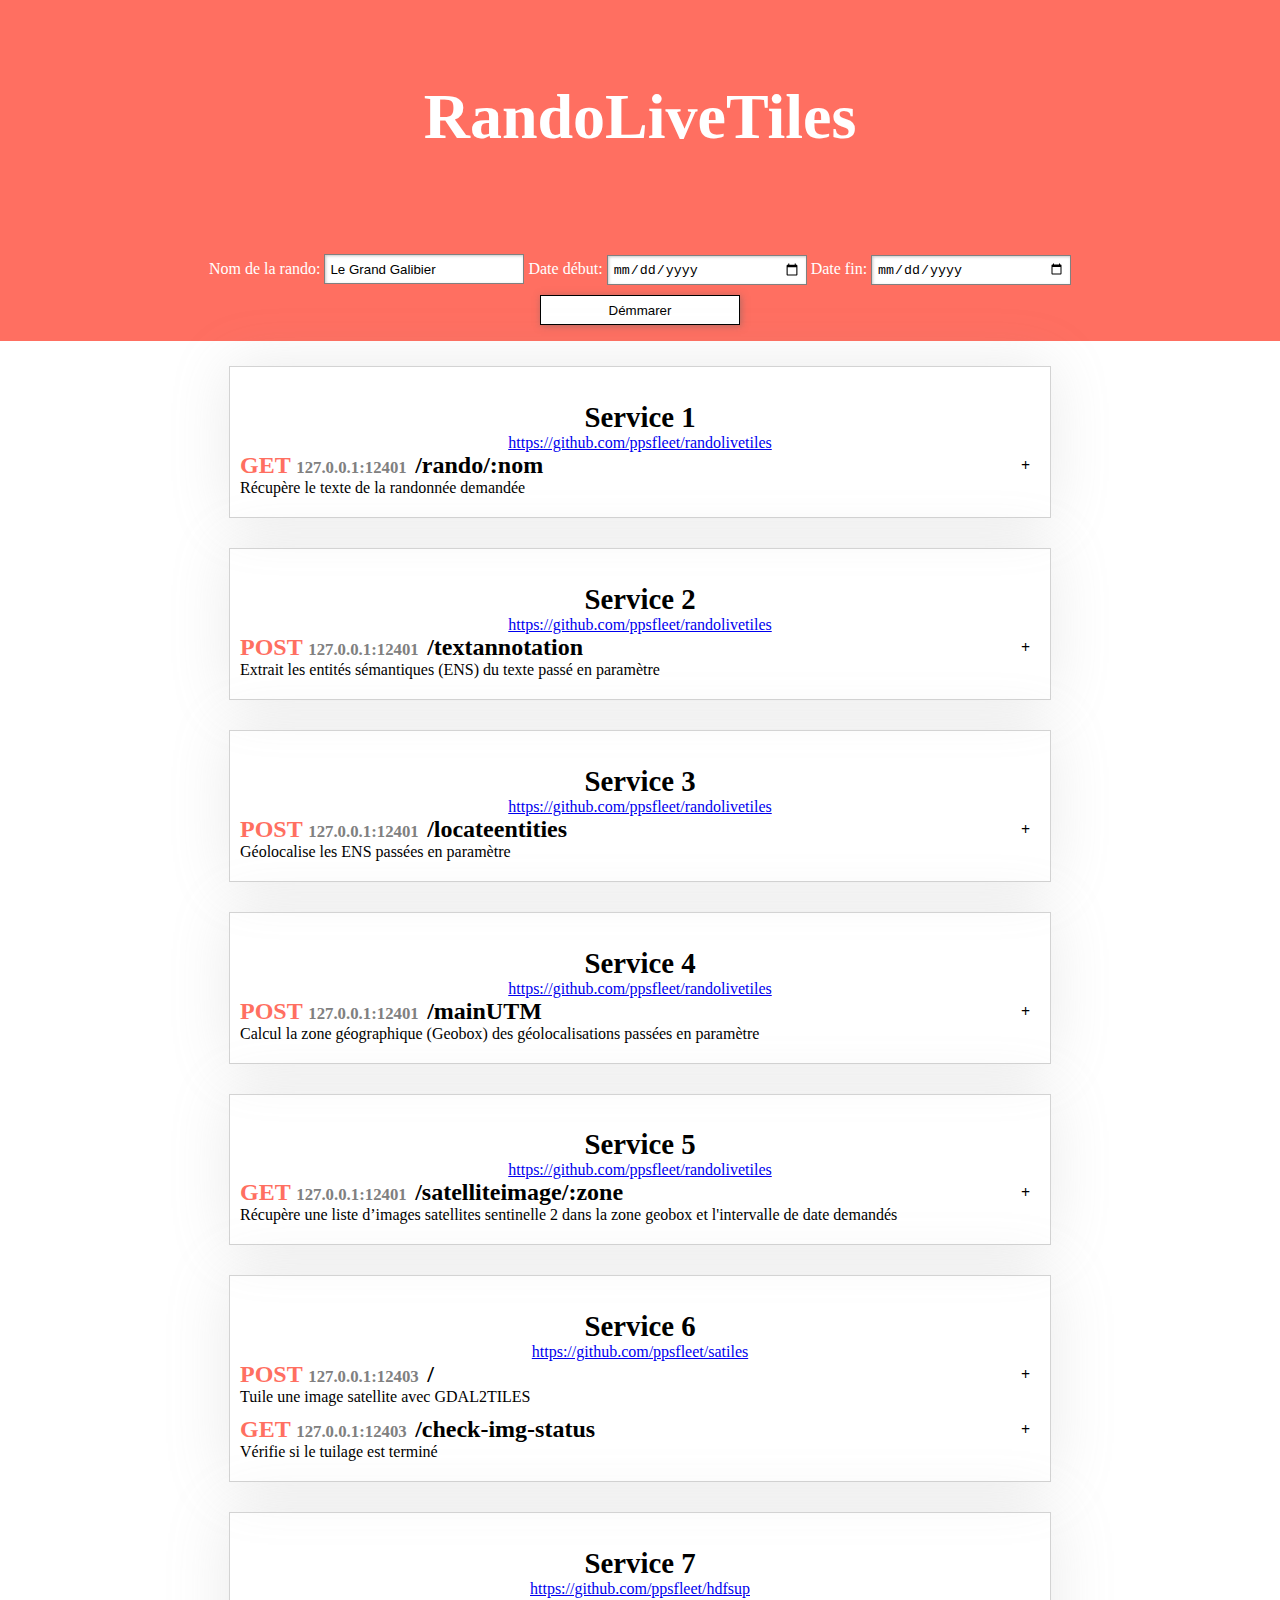
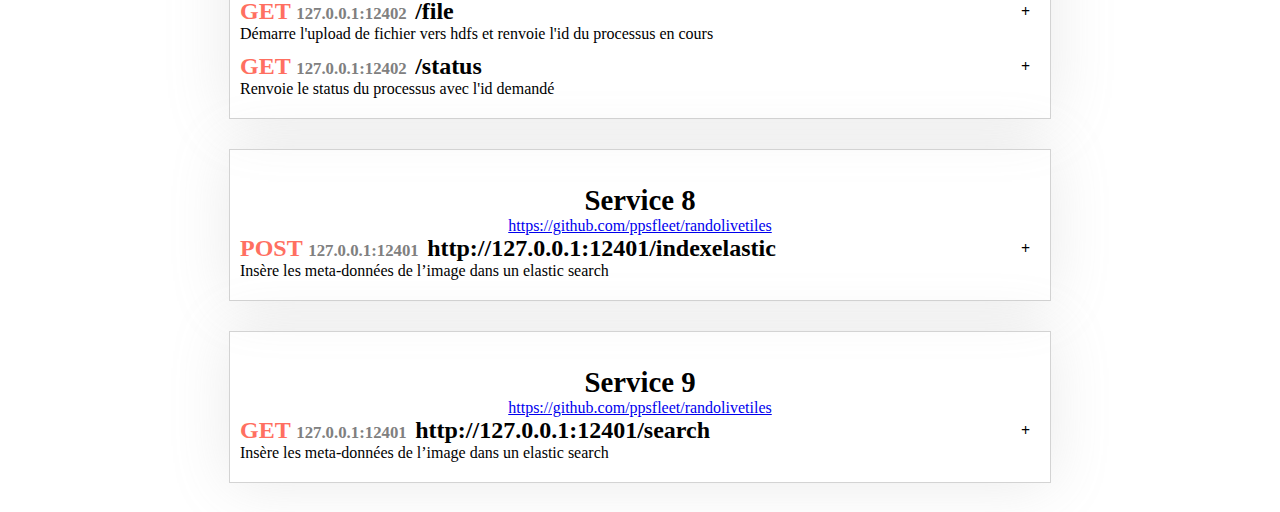
<file: index.html>
<html>
  <head>
    <title></title>
    <meta charset="utf-8" />
    <link rel="stylesheet" media="screen" href="https://fontlibrary.org/face/elaine-sans" type="text/css"/>
    <link rel="stylesheet" type="text/css" media="screen" href="main.css" />

    <script src="steps/step.js"></script>
    <script src="steps/step1.js"></script>
    <script src="steps/step2.js"></script>
    <script src="steps/step3.js"></script>
    <script src="steps/step4.js"></script>
    <script src="steps/step5.js"></script>
    <script src="steps/step6.js"></script>
    <script src="steps/step7.js"></script>
    <script src="steps/step8.js"></script>
    <script src="steps/step9.js"></script>

  </head>
  <body>
      <header class="top">
        <h1 class="top__main-title">RandoLiveTiles</h1>
        <form>
            <label for="rando">Nom de la rando:</label>
            <input type="text" name="rando-name" id="rando" value="Le Grand Galibier"/>

            <label for="date1">Date début:</label>
            <input id="date1" type="date"/>
            <label for="date1">Date fin:</label>
            <input id="date2" type="date"/>
            <br/>
            <input type="button" value="Démmarer" onclick="start()"/>
          </form>
      </header>
      <main>
          <section>
            <article class="application" id="app1">
                <header class="application__description">
                    <h2 class="application__title">Service 1</h2>
                    <a href="https://github.com/ppsfleet/randolivetiles">https://github.com/ppsfleet/randolivetiles</a>
                </header>
                 <!--------- Route /RANDO ----------->
                  <div class="route">
                    <header class="route__top">
                      <h3 class="route__title"><span class="route__verbe">GET</span> <span class="route__server">127.0.0.1:12401</span>/rando/:nom</h3>
                      <div class="route__description">Récupère le texte de la randonnée demandée</div>
                    </header>

                    <div class="route__content">
                      <!--------- input ----------->
                      <div class="route__input">
                        <div class="route__subtitle">Entrée</div>
                          - Paramètre URL:
                          <pre>nom : nom de la randonnée</pre>
                        </ul>
                      </div>
                      <!--------- output ---------->
                      <div class="route__output">
                          <div class="route__subtitle">Sortie</div>
                          <pre>[description des randonnées trouvées]</pre>
                      </div>
                      <!--------- exemple --------->
                      <div class="route__exemple">
                          <div class="route__subtitle">Exemple</div>
                          <div id="app1-exemple"></div>
                      </div>
                    </div>
                  </div>
            </article>

<!-- 2 --------------------------------------------------------------------------------------------------------------------------------->

            <article class="application" id="app2">
                <header class="application__description">
                    <h2 class="application__title">Service 2</h2>
                    <a href="https://github.com/ppsfleet/randolivetiles">https://github.com/ppsfleet/randolivetiles</a>
                </header>
                <!--------- Route /textannotation ----------->
                <div class="route">
                  <header class="route__top">
                    <h3 class="route__title"><span class="route__verbe">POST</span> <span class="route__server">127.0.0.1:12401</span>/textannotation</h3>
                    <div class="route__description">Extrait les entités sémantiques (ENS) du texte passé en paramètre</div>
                  </header>

                  <div class="route__content">
                    <!--------- input ----------->
                    <div class="route__input">
                      <div class="route__subtitle">Entrée</div>
                        - Paramètre POST:
                        <pre>text : description de la randonnée</pre>
                      </ul>
                    </div>
                    <!--------- output ---------->
                    <div class="route__output">
                        <div class="route__subtitle">Sortie</div>
                        <pre>[  "ENS1","ENS2",...]</pre>
                    </div>
                    <!--------- exemple --------->
                    <div class="route__exemple" >
                        <div class="route__subtitle">Exemple</div>
                        <div id="app2-exemple">

                        </div>
                    </div>
                  </div>
                </div>
            </article>

<!-- 3 --------------------------------------------------------------------------------------------------------------------------------->

            <article class="application" id="app3">
                <header class="application__description">
                    <h2 class="application__title">Service 3</h2>
                    <a href="https://github.com/ppsfleet/randolivetiles">https://github.com/ppsfleet/randolivetiles</a>
                </header>
                <!--------- Route /locateentities ----------->
                <div class="route">
                    <header class="route__top">
                      <h3 class="route__title"><span class="route__verbe">POST</span> <span class="route__server">127.0.0.1:12401</span>/locateentities</h3>
                      <div class="route__description">Géolocalise les ENS passées en paramètre</div>
                    </header>

                    <div class="route__content">
                      <!--------- input ----------->
                      <div class="route__input">
                        <div class="route__subtitle">Entrée</div>
                          - Paramètre POST:
                          <pre>places : [place1,place2,...]</pre>
                        </ul>
                      </div>
                      <!--------- output ---------->
                      <div class="route__output">
                          <div class="route__subtitle">Sortie</div>
                          <pre>[  "géolocalisation1","géolocalisation2",...]</pre>
                      </div>
                      <!--------- exemple --------->
                      <div class="route__exemple">
                          <div class="route__subtitle">Exemple</div>
                          <div id="app3-exemple"></div>
                      </div>
                    </div>
                  </div>
            </article>

<!-- 4 --------------------------------------------------------------------------------------------------------------------------------->

            <article class="application" id="app4">
                <header class="application__description">
                    <h2 class="application__title">Service 4</h2>
                    <a href="https://github.com/ppsfleet/randolivetiles">https://github.com/ppsfleet/randolivetiles</a>
                </header>
                <!--------- Route /randolivetiles ----------->
                <div class="route">
                  <header class="route__top">
                    <h3 class="route__title"><span class="route__verbe">POST</span> <span class="route__server">127.0.0.1:12401</span>/mainUTM</h3>
                    <div class="route__description">Calcul la zone géographique (Geobox) des géolocalisations passées en paramètre</div>
                  </header>

                  <div class="route__content">
                    <!--------- input ----------->
                    <div class="route__input">
                      <div class="route__subtitle">Entrée</div>
                        - Paramètre POST:
                        <pre>geolocs:[  "géolocalisation1","géolocalisation2",...]</pre>
                      </ul>
                    </div>
                    <!--------- output ---------->
                    <div class="route__output">
                        <div class="route__subtitle">Sortie</div>
                        <pre>[  "coordonée1","coordonée2","coordonée3","coordonée4"]</pre>
                    </div>
                    <!--------- exemple --------->
                    <div class="route__exemple">
                        <div class="route__subtitle">Exemple</div>
                        <div id="app4-exemple"></div>
                    </div>
                  </div>
                </div>
            </article>

<!-- 5 ------------------------------------------------------------------------------------------------------------------------------->

            <article class="application" id="app5">
                <header class="application__description">
                    <h2 class="application__title">Service 5</h2>
                    <a href="https://github.com/ppsfleet/randolivetiles">https://github.com/ppsfleet/randolivetiles</a>
                </header>
                <!--------- Route /satelliteimage ----------->
                <div class="route">
                  <header class="route__top">
                    <h3 class="route__title"><span class="route__verbe">GET</span> <span class="route__server">127.0.0.1:12401</span>/satelliteimage/:zone</h3>
                    <div class="route__description">Récupère une liste d’images satellites sentinelle 2 dans la zone geobox et l'intervalle de date demandés</div>
                  </header>

                  <div class="route__content">
                    <!--------- input ----------->
                    <div class="route__input">
                      <div class="route__subtitle">Entrée</div>
                        - Paramètre URL:
                        <pre>zone: coordonée1,coordonée2,coordonée3,coordonée4</pre>
                        - Paramètre GET:
                        <pre>dateBegin: date debut de recherche d'image au format iso 8601</pre>
                        <pre>dateEnd: date fin de recherche d'image au format iso 8601</pre>
                      </ul>
                    </div>
                    <!--------- output ---------->
                    <div class="route__output">
                        <div class="route__subtitle">Sortie</div>
                        <pre>{"img":[{"location":...,"projection":...,"url":...,"cloudCover":...,"date":...,"level":...},{...},...]</pre>
                    </div>
                    <!--------- exemple --------->
                    <div class="route__exemple">
                        <div class="route__subtitle">Exemple</div>
                        <div id="app5-exemple"></div>
                    </div>
                  </div>
                </div>
            </article>

<!-- 6 ------------------------------------------------------------------------------------------------------------------------------->

            <article class="application" id="app6">
                <header class="application__description">
                    <h2 class="application__title">Service 6</h2>
                    <a href="https://github.com/ppsfleet/satiles">https://github.com/ppsfleet/satiles</a>
                </header>
                 <!--------- Route / ----------->
                 <div class="route">
                  <header class="route__top">
                    <h3 class="route__title"><span class="route__verbe">POST</span> <span class="route__server">127.0.0.1:12403</span>/</h3>
                    <div class="route__description">Tuile une image satellite avec GDAL2TILES</div>
                  </header>

                  <div class="route__content">
                    <!--------- input ----------->
                    <div class="route__input">
                      <div class="route__subtitle">Entrée</div>
                        - Paramètre POST:
                        <pre>url: url de l'image</pre>
                      </ul>
                    </div>
                    <!--------- output ---------->
                    <div class="route__output">
                        <div class="route__subtitle">Sortie</div>
                        <pre>/path/to/img/dir/07ddd0cf-defa-53e8-ac34-c8a1b3e8cb7c</pre>
                    </div>
                    <!--------- exemple --------->
                    <div class="route__exemple">
                        <div class="route__subtitle">Exemple</div>
                        <div id="app6-exemple"></div>
                    </div>
                  </div>
                </div>

                <!--------- Route / ----------->
                <div class="route">
                  <header class="route__top">
                    <h3 class="route__title"><span class="route__verbe">GET</span> <span class="route__server">127.0.0.1:12403</span>/check-img-status</h3>
                    <div class="route__description">Vérifie si le tuilage est terminé</div>
                  </header>

                  <div class="route__content">
                    <!--------- input ----------->
                    <div class="route__input">
                      <div class="route__subtitle">Entrée</div>
                        - Paramètre GET:
                        <pre>img: nom de l'image</pre>
                      </ul>
                    </div>
                    <!--------- output ---------->
                    <div class="route__output">
                        <div class="route__subtitle">Sortie</div>
                        <pre>true ou false</pre>
                    </div>
                    <!--------- exemple --------->
                    <div class="route__exemple">
                        <div class="route__subtitle">Exemple</div>
                        <div id="app6-exemple2"></div>
                    </div>
                  </div>
                </div>
            </article>

<!-- 7 -------------------------------------------------------------------------------------------------------------------------------->

            <article class="application" id="app7">
                <header class="application__description">
                    <h2 class="application__title">Service 7</h2>
                    <a href="https://github.com/ppsfleet/randolivetiles">https://github.com/ppsfleet/hdfsup</a>
                </header>
                <!--------- Route ----------->
                <div class="route">
                  <header class="route__top">
                    <h3 class="route__title"><span class="route__verbe">GET</span> <span class="route__server">127.0.0.1:12402</span>/file</h3>
                    <div class="route__description">Démarre l'upload de fichier vers hdfs et renvoie l'id du processus en cours</div>
                  </header>

                  <div class="route__content">
                    <!--------- input ----------->
                    <div class="route__input">
                      <div class="route__subtitle">Entrée</div>
                        - Paramètre GET:
                        <pre>path : url du fichier en local</pre>
                      </ul>
                    </div>
                    <!--------- output ---------->
                    <div class="route__output">
                        <div class="route__subtitle">Sortie</div>
                        <pre>id</pre>
                    </div>
                    <!--------- exemple --------->
                    <div class="route__exemple">
                        <div class="route__subtitle">Exemple</div>
                        <div id="app7-exemple"></div>
                    </div>
                  </div>
                </div>
                <!--------- Route ----------->
                <div class="route">
                  <header class="route__top">
                      <h3 class="route__title"><span class="route__verbe">GET</span> <span class="route__server">127.0.0.1:12402</span>/status</h3>
                      <div class="route__description">Renvoie le status du processus avec l'id demandé</div>
                  </header>
                  <div class="route__content">
                    <!--------- input ----------->
                    <div class="route__input">
                        <div class="route__subtitle">Entrée</div>
                        - Paramètre GET:
                        <pre>pid : id du processus</pre>
                    </div>
                    <!--------- output ---------->
                    <div class="route__output">
                        <div class="route__subtitle">Sortie</div>
                        <pre>
{
  "cmd": "scp ou hadoop",
  "running": 1 ou 0,
  "error": 1 ou 0
}
                        </pre>
                    </div>
                    <!--------- exemple --------->
                    <div class="route__exemple">
                        <div class="route__subtitle">Exemple</div>
                        <div id="app7-exemple2"></div>
                    </div>
                  </div>
                </div>
            </article>

<!-- 8 -------------------------------------------------------------------------------------------------------------------------------->

            <article class="application" id="app8">
                <header class="application__description">
                    <h2 class="application__title">Service 8</h2>
                    <a href="https://github.com/ppsfleet/randolivetiles">https://github.com/ppsfleet/randolivetiles</a>
                </header>
                <div class="route">
                  <header class="route__top">
                    <h3 class="route__title"><span class="route__verbe">POST</span> <span class="route__server">127.0.0.1:12401</span>http://127.0.0.1:12401/indexelastic</h3>
                    <div class="route__description">Insère les meta-données de l’image dans un elastic search</div>
                  </header>

                  <div class="route__content">
                    <!--------- input ----------->
                    <div class="route__input">
                      <div class="route__subtitle">Entrée</div>
                        - Paramètre POST:
                        <pre>{"location":...,"projection":...,"url":...,"cloudCover":...,"date":...,"level":...,"url":path_hdfs}</pre>
                      </ul>
                    </div>
                    <!--------- output ---------->
                    <div class="route__output">
                        <div class="route__subtitle">Sortie</div>
                        <pre>{"_index":...,"_type":...,"_id":...,"_version":1,"result":"created","_shards":...,"_seq_no":...,"_primary_term":...}</pre>
                    </div>
                    <!--------- exemple --------->
                    <div class="route__exemple">
                        <div class="route__subtitle">Exemple</div>
                        <div id="app8-exemple"></div>
                    </div>
                  </div>
                </div>
            </article>

<!-- 9 -------------------------------------------------------------------------------------------------------------------------------->

            <article class="application" id="app9">
                <header class="application__description">
                    <h2 class="application__title">Service 9</h2>
                    <a href="https://github.com/ppsfleet/randolivetiles">https://github.com/ppsfleet/randolivetiles</a>
                </header>
                <div class="route">
                  <header class="route__top">
                    <h3 class="route__title"><span class="route__verbe">GET</span> <span class="route__server">127.0.0.1:12401</span>http://127.0.0.1:12401/search</h3>
                    <div class="route__description">Insère les meta-données de l’image dans un elastic search</div>
                  </header>

                  <div class="route__content">
                    <!--------- input ----------->
                    <div class="route__input">
                      <div class="route__subtitle">Entrée</div>
                        - Paramètre GET:
                        <pre>Box : zone géobox</pre>
                      </ul>
                    </div>
                    <!--------- output ---------->
                    <div class="route__output">
                        <div class="route__subtitle">Sortie</div>
                        <pre>
{
  "took" : 76,
  "timed_out" : false,
  "_shards" : {
    "total" : 5,
    "successful" : 5,
    "skipped" : 0,
    "failed" : 0
  },
  "hits" : {
    "total" : 5,
    "max_score" : 1.0,
    "hits" : [...]
  }
}
                        </pre>
                    </div>
                    <!--------- exemple --------->
                    <div class="route__exemple">
                        <div class="route__subtitle">Exemple</div>
                        <div id="app9-exemple"></div>
                    </div>
                  </div>
                </div>
            </article>
          </section>
      </main>
      <script>
        let st1 = new Step1([document.getElementById("app1-exemple")],document.getElementById("app1"))
        let st2 = new Step2([document.getElementById("app2-exemple")],document.getElementById("app2"))
        let st3 = new Step3([document.getElementById("app3-exemple")],document.getElementById("app3"))
        let st4 = new Step4([document.getElementById("app4-exemple")],document.getElementById("app4"))
        let st5 = new Step5([document.getElementById("app5-exemple")],document.getElementById("app5"))
        let st6 = new Step6([
            document.getElementById("app6-exemple"),
            document.getElementById("app6-exemple2")],
            document.getElementById("app6"))
        let st7 = new Step7([
            document.getElementById("app7-exemple"),
            document.getElementById("app7-exemple2")],
            document.getElementById("app7"))
        let st8 = new Step8([document.getElementById("app8-exemple")],document.getElementById("app8"))
        let st9 = new Step9([document.getElementById("app9-exemple")],document.getElementById("app9"))

        st1.addCallback((e) => {st2.start(e)})
        st2.addCallback((e) => {st3.start(e)})
        st3.addCallback((e) => {st4.start(e)})
        st4.addCallback((e) => {
          d1 = new Date(Date.parse(document.getElementById("date1").value)).toISOString();;
          d2 = new Date(Date.parse(document.getElementById("date2").value)).toISOString();;
          st5.start(e,d1,d2)
        })
        st5.addCallback((e) => {st6.start(e)})
        st6.addCallback((e) => {st7.start(e)})
        st7.addCallback((e) => {st8.start(e)})
        st8.addCallback(() => {st9.start()})

        function start()
        {
          st1.start(document.getElementById("rando").value)
        }
        window.onload = function(){
                var acc = document.getElementsByClassName("route__top");
                for (let i = 0; i < acc.length; i++) {
                  acc[i].addEventListener("click", function() {
                  /* Toggle between adding and removing the "active" class,
                  to highlight the button that controls the panel */
                    this.classList.toggle("active");
                    var panel = this.nextElementSibling;
                    if (panel.style.maxHeight){
                      panel.style.maxHeight = null;
                    } else {
                      panel.style.maxHeight = panel.scrollHeight + "px";
                    }
                  })
                }
        }
      </script>
  </body>
</html>
</file>
<file: main.css>
body,html
{
    margin: 0;
    width: 100%;
    height: 100vh;
    box-sizing: border-box;
    font-family: 'ElaineSansRegular'; 
    display: flex;
    flex-direction: column;
}



pre
{
    border-left: 1px solid gray;
    padding-left: 10px;
}

.top
{
    background-color: #ff6f61;
    color: white;
    padding-top: 80px;
    font-family: 'ElaineSansRegular'; 
}

.top__main-title
{
    text-align: center;
    margin: 0;
    font-size: 4em;
}

.tabs
{
    text-align: center;
    margin-top: 100px;
}

.tabs__tab
{
    display: inline-block;
    padding: 10px;
    min-width: 200px;
    color: white;
    font-size: 1.5em;
}

.tabs__tab--selected
{
    border-bottom: none;
    border-top: 2px solid white;
}

main
{
    display: flex;
    flex-grow: 1;
}

section
{
    flex: 1;
    padding-top: 10px;
}

.application
{
    width: 800px;
    margin: auto;
    box-shadow: 0px 0px 60px rgba(150,150,150,0.2);
    padding: 10px;
    margin-bottom: 30px;
    margin-top: 15px;
    position: relative;
    border: 1px solid lightgray;
}

.application::after
{
    content: "";
    display: block;
    position: absolute;
    left: -80px;
    top:0px;
    height: 50px;
    width: 50px;
    border: 2px solid black;
    border-radius: 30px;
    display: none;
    background-size: 80%;
    background-position:center;
    background-repeat: no-repeat;

}

.application[status="0"]
{
    border: 1px solid red;
}

.application[status="0"]::after
{
    display: block;
    border-color:red;
    background-image: url("./helium/delete.svg");
}

.application[status="1"]
{
    border: 1px solid blue;
}

.application[status="2"]
{
    border: 1px solid green;
}

.application[status="2"]::after
{
    display: block;
    border-color:green;
    background-image: url("./helium/confirm.svg");
}


.application[status="1"]::after
{
    display: block;
    border-color:blue;
    background-image: url("./helium/refresh.svg");
    -webkit-animation:spin 4s linear infinite;
    -moz-animation:spin 4s linear infinite;
    animation:spin 3s linear infinite;
}

@-moz-keyframes spin { 100% { -moz-transform: rotate(360deg); } }
@-webkit-keyframes spin { 100% { -webkit-transform: rotate(360deg); } }
@keyframes spin { 100% { -webkit-transform: rotate(360deg); transform:rotate(360deg); } }

.application__description
{
    text-align: center;
}

.application__title
{
    padding-bottom: 0;
    margin-bottom: 0;
    font-size: 1.8em;
}

.route__top
{
    position: relative;
}

.route__title
{
    margin: 0;
    font-size: 1.5em;
}

.route__server
{
    color: gray;
    font-size: 70%;
    padding-right: 0.5em;
}

.route__description
{
    margin-bottom: 10px;
}

.route__top:after {
    content: '\002B';
    font-weight: bold;
position: absolute;
    margin-left: 5px;
    right: 10px;
    top:5px;
}

.active:after {
    content: "\2796"; /* Unicode character for "minus" sign (-) */
  }

.route__verbe
{
    color:#ff6f61;
}

.route__subtitle
{
    font-size: 1.4em;
}

.route__content
{
  max-height: 0;
  overflow: hidden;
  transition: max-height 0.3s ease-out;
}

aside
{
    flex-basis: 400px;
    width: 400px;
    background-color: white;
    border-left: 2px solid black;
}

step-element
{
    margin: auto;
    display: block;
    width: 500px;
}

form
{
    text-align: center;
    margin-top: 100px;
}

input
{
    height: 30px;
    width: 200px;
    box-shadow: 1px 1px 3px rgb(200,200,200) inset;
    background-color: white;
    border: 1px solid gray;
    padding: 5px;
}

input[type="button"]
{
    border: 1px solid black;
    background-color: white;
    margin-top: 10px;
    cursor: pointer;
    box-shadow: 1px 1px 7px rgb(100,100,100,0.5);
}


aside p
{
    padding: 5px;
    border-top: 1px solid gray;
}

h2
{
    text-align: center;
}
</file>
